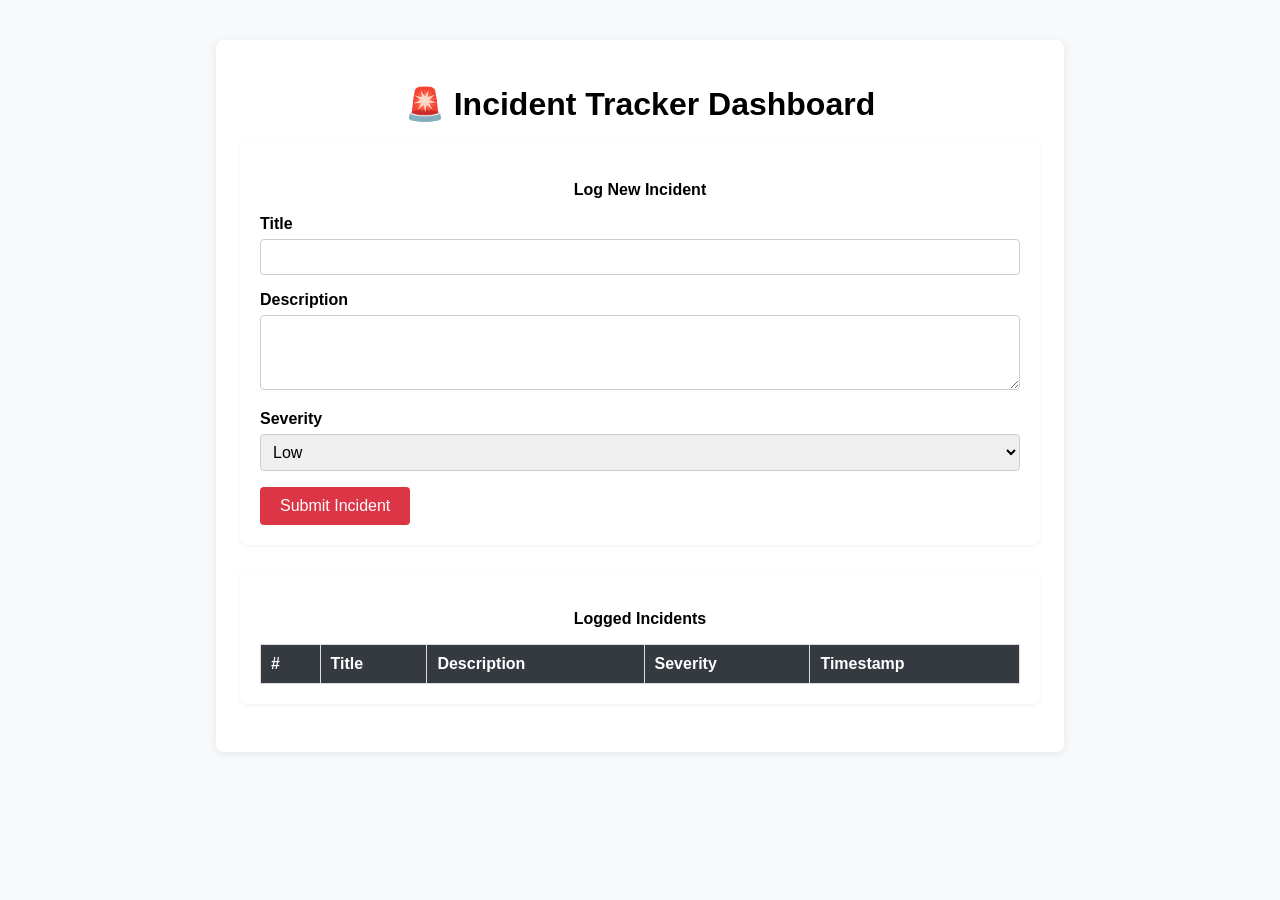
<file: index.html>
<!DOCTYPE html>
<html lang="en">
<head>
  <meta charset="UTF-8" />
  <meta name="viewport" content="width=device-width, initial-scale=1.0" />
  <title>Incident Tracker Dashboard</title>
  <style>
    body {
      background: #f8f9fa;
      font-family: Arial, sans-serif;
      margin: 0;
      padding: 0;
    }
    .container {
      max-width: 800px;
      margin: 40px auto;
      background: #fff;
      padding: 24px;
      border-radius: 8px;
      box-shadow: 0 2px 8px rgba(0,0,0,0.08);
    }
    h1, h4 {
      text-align: center;
      margin-bottom: 16px;
    }
    .card {
      background: #fff;
      border-radius: 8px;
      box-shadow: 0 1px 4px rgba(0,0,0,0.06);
      margin-bottom: 24px;
      padding: 20px;
    }
    .form-label {
      display: block;
      margin-bottom: 6px;
      font-weight: bold;
    }
    .form-control, .form-select, textarea {
      width: 100%;
      padding: 8px;
      margin-bottom: 16px;
      border: 1px solid #ccc;
      border-radius: 4px;
      font-size: 1rem;
      box-sizing: border-box;
      resize: vertical;
    }
    .btn {
      background: #dc3545;
      color: #fff;
      border: none;
      padding: 10px 20px;
      border-radius: 4px;
      cursor: pointer;
      font-size: 1rem;
      transition: background 0.2s;
    }
    .btn:hover {
      background: #b02a37;
    }
    table {
      width: 100%;
      border-collapse: collapse;
      margin-top: 12px;
    }
    th, td {
      padding: 10px;
      border: 1px solid #ddd;
      text-align: left;
    }
    thead {
      background: #343a40;
      color: #fff;
    }
    tr:nth-child(even) {
      background: #f2f2f2;
    }
  </style>
</head>
<body>
  <div class="container">
    <h1>🚨 Incident Tracker Dashboard</h1>

    <!-- Form to Log a New Incident -->
    <div class="card">
      <h4>Log New Incident</h4>
      <form id="incidentForm">
        <label for="title" class="form-label">Title</label>
        <input type="text" class="form-control" id="title" required />

        <label for="description" class="form-label">Description</label>
        <textarea class="form-control" id="description" rows="3" required></textarea>

        <label for="severity" class="form-label">Severity</label>
        <select class="form-select" id="severity" required>
          <option value="low">Low</option>
          <option value="medium">Medium</option>
          <option value="high">High</option>
        </select>
        <button type="submit" class="btn">Submit Incident</button>
      </form>
    </div>

    <!-- Table to Display Incidents -->
    <div class="card">
      <h4>Logged Incidents</h4>
      <table id="incidentTable">
        <thead>
          <tr>
            <th>#</th>
            <th>Title</th>
            <th>Description</th>
            <th>Severity</th>
            <th>Timestamp</th>
          </tr>
        </thead>
        <tbody id="incidentBody">
          <!-- Incident rows will appear here -->
        </tbody>
      </table>
    </div>
  </div>
  <script>
    const API_BASE_URL = "https://incident-tracker-8jmd.onrender.com";

    // Handle form submission
    document.getElementById("incidentForm").addEventListener("submit", async function (e) {
      e.preventDefault();
      await logIncident();
    });

    // Log a new incident
    async function logIncident() {
      const title = document.getElementById("title").value.trim();
      const description = document.getElementById("description").value.trim();
      const severity = document.getElementById("severity").value;

      if (!title || !description || !severity) {
        alert("Please fill in all fields.");
        return;
      }

      const incidentData = {
        title,
        description,
        severity,
        timestamp: new Date().toISOString()
      };

      try {
        const response = await fetch(`${API_BASE_URL}/incident`, {
          method: "POST",
          headers: { "Content-Type": "application/json" },
          body: JSON.stringify(incidentData)
        });
        const result = await response.json();

        if (response.ok) {
          alert("✅ Incident logged successfully!");
          document.getElementById("incidentForm").reset();
          fetchIncidents();
        } else {
          alert("❌ Failed to log incident: " + (result.error || "Unknown error"));
        }
      } catch (err) {
        console.error("Error logging incident:", err);
        alert("⚠️ Network error. Please try again.");
      }
    }

    // Fetch and display all incidents
    async function fetchIncidents() {
      try {
        const response = await fetch(`${API_BASE_URL}/incidents`);
        const incidents = await response.json();

        const incidentBody = document.getElementById("incidentBody");
        incidentBody.innerHTML = "";

        incidents.forEach((incident, idx) => {
          const row = document.createElement("tr");
          row.innerHTML = `
            <td>${idx + 1}</td>
            <td>${incident.title || ""}</td>
            <td>${incident.description || ""}</td>
            <td>${incident.severity ? incident.severity.charAt(0).toUpperCase() + incident.severity.slice(1) : ""}</td>
            <td>${incident.timestamp ? new Date(incident.timestamp).toLocaleString() : ""}</td>
          `;
          incidentBody.appendChild(row);
        });
      } catch (err) {
        console.error("Error fetching incidents:", err);
      }
    }

    // Initial fetch on page load
    window.onload = fetchIncidents;
  </script>
</body>
</html>
</file>
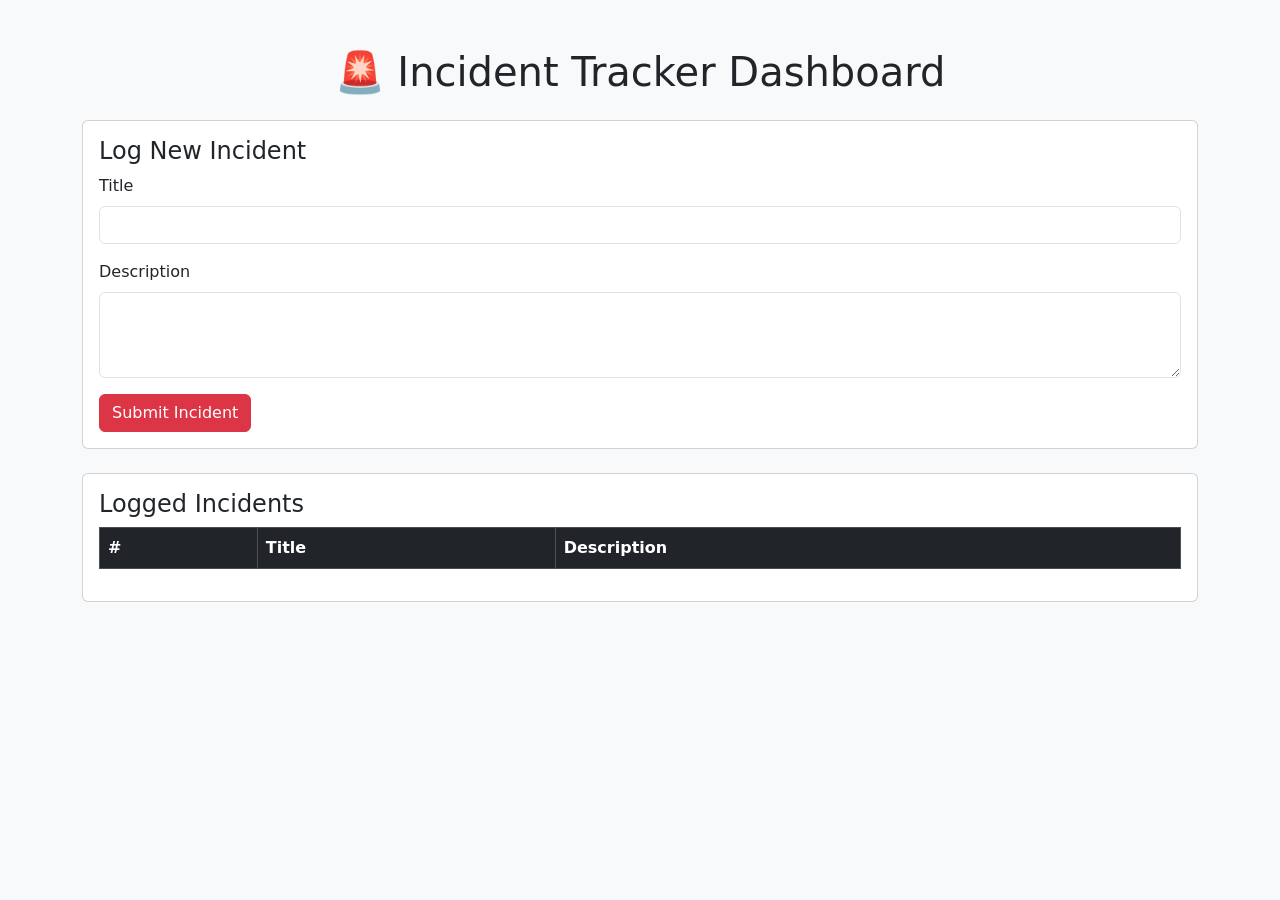
<file: backend/frontend/index.html>
<!DOCTYPE html>
<html lang="en">
<head>
  <meta charset="UTF-8" />
  <meta name="viewport" content="width=device-width, initial-scale=1.0"/>
  <title>Incident Tracker Dashboard</title>
  <link
    href="https://cdn.jsdelivr.net/npm/bootstrap@5.3.0/dist/css/bootstrap.min.css"
    rel="stylesheet"
  />
</head>
<body class="bg-light">
  <div class="container my-5">
    <h1 class="text-center mb-4">🚨 Incident Tracker Dashboard</h1>

    <!-- Form to Log a New Incident -->
    <div class="card mb-4">
      <div class="card-body">
        <h4 class="card-title">Log New Incident</h4>
        <form id="incidentForm">
          <div class="mb-3">
            <label for="title" class="form-label">Title</label>
            <input type="text" class="form-control" id="title" required />
          </div>
          <div class="mb-3">
            <label for="description" class="form-label">Description</label>
            <textarea class="form-control" id="description" rows="3" required></textarea>
          </div>
          <button type="submit" class="btn btn-danger">Submit Incident</button>
        </form>
      </div>
    </div>

    <!-- Table to Display Incidents -->
    <div class="card">
      <div class="card-body">
        <h4 class="card-title">Logged Incidents</h4>
        <table class="table table-bordered table-hover" id="incidentTable">
          <thead class="table-dark">
            <tr>
              <th>#</th>
              <th>Title</th>
              <th>Description</th>
            </tr>
          </thead>
          <tbody id="incidentBody">
            <!-- Incident rows will appear here -->
          </tbody>
        </table>
      </div>
    </div>
  </div>

  <script>
    const form = document.getElementById("incidentForm");
    const title = document.getElementById("title");
    const description = document.getElementById("description");
    const tableBody = document.getElementById("incidentBody");

    const API_URL = "http://127.0.0.1:5000/api/incidents";

    // Fetch and display all incidents
    async function loadIncidents() {
      const res = await fetch(API_URL);
      const data = await res.json();

      tableBody.innerHTML = "";
      data.forEach((incident, index) => {
        const row = `
          <tr>
            <td>${index + 1}</td>
            <td>${incident.title}</td>
            <td>${incident.description}</td>
          </tr>`;
        tableBody.innerHTML += row;
      });
    }

    // Submit new incident
    form.addEventListener("submit", async (e) => {
      e.preventDefault();
      const payload = {
        title: title.value.trim(),
        description: description.value.trim(),
      };

      const res = await fetch(API_URL, {
        method: "POST",
        headers: { "Content-Type": "application/json" },
        body: JSON.stringify(payload),
      });

      if (res.ok) {
        title.value = "";
        description.value = "";
        loadIncidents();
        alert("✅ Incident Logged!");
      } else {
        alert("❌ Error logging incident.");
      }
    });

    // Load incidents on page load
    loadIncidents();
  </script>
</body>
</html>
</file>
